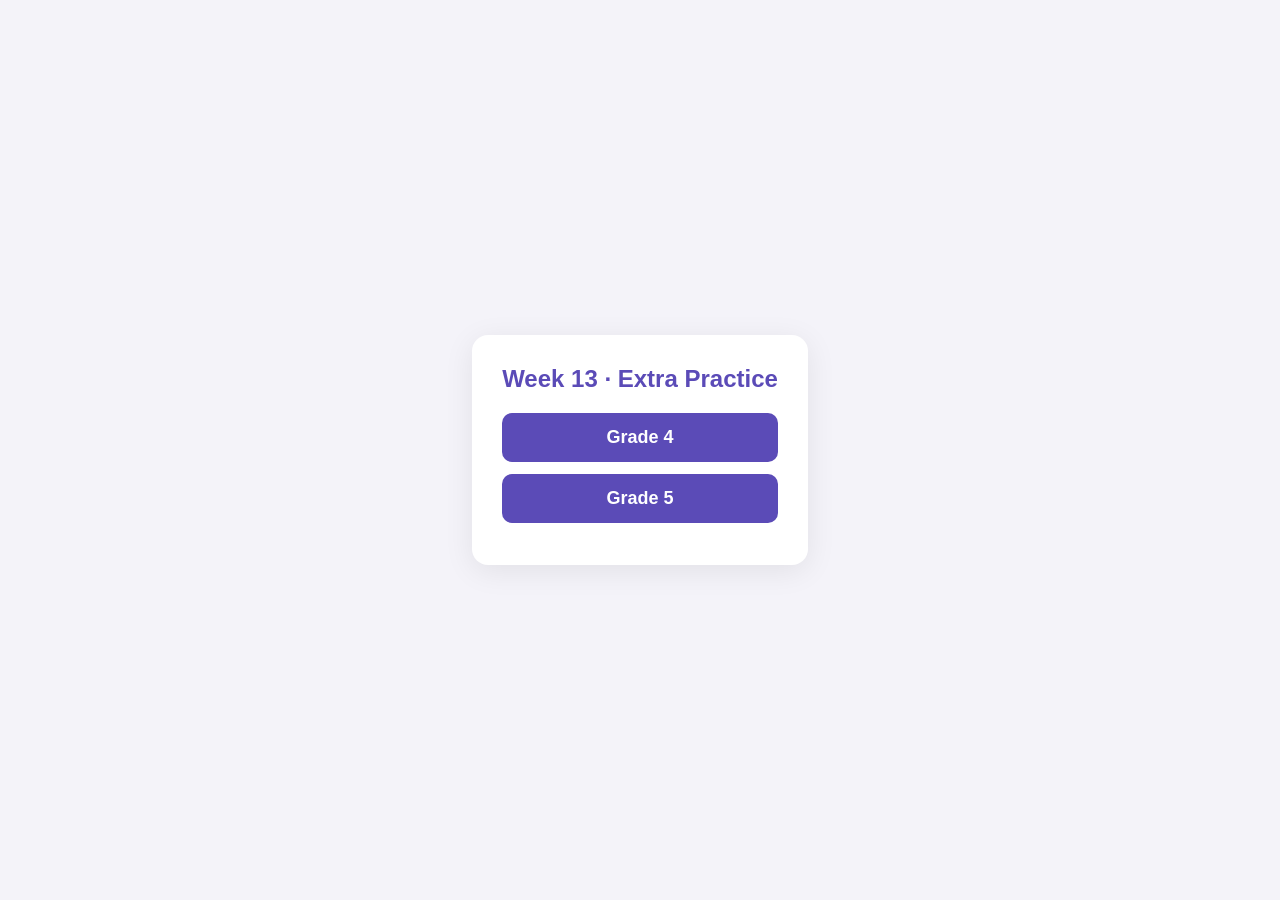
<file: index.html>
<!DOCTYPE html><html lang="en"><head><meta charset="utf-8"><meta name="viewport" content="width=device-width,initial-scale=1"><title>Week 13 Extra Practice</title>
<style>body{font-family:"Segoe UI",Arial,sans-serif;background:#f4f3f9;margin:0;display:flex;min-height:100vh;align-items:center;justify-content:center}.c{background:#fff;border-radius:16px;padding:30px;text-align:center;box-shadow:0 6px 30px rgba(0,0,0,.08)}a{display:block;margin:12px 0;padding:14px 24px;background:#5b4bb7;color:#fff;border-radius:10px;text-decoration:none;font-weight:700;font-size:18px}</style></head>
<body><div class="c"><h2 style="color:#5b4bb7;margin-top:0">Week 13 · Extra Practice</h2><a href="grade4.html">Grade 4</a><a href="grade5.html">Grade 5</a></div></body></html>
</file>
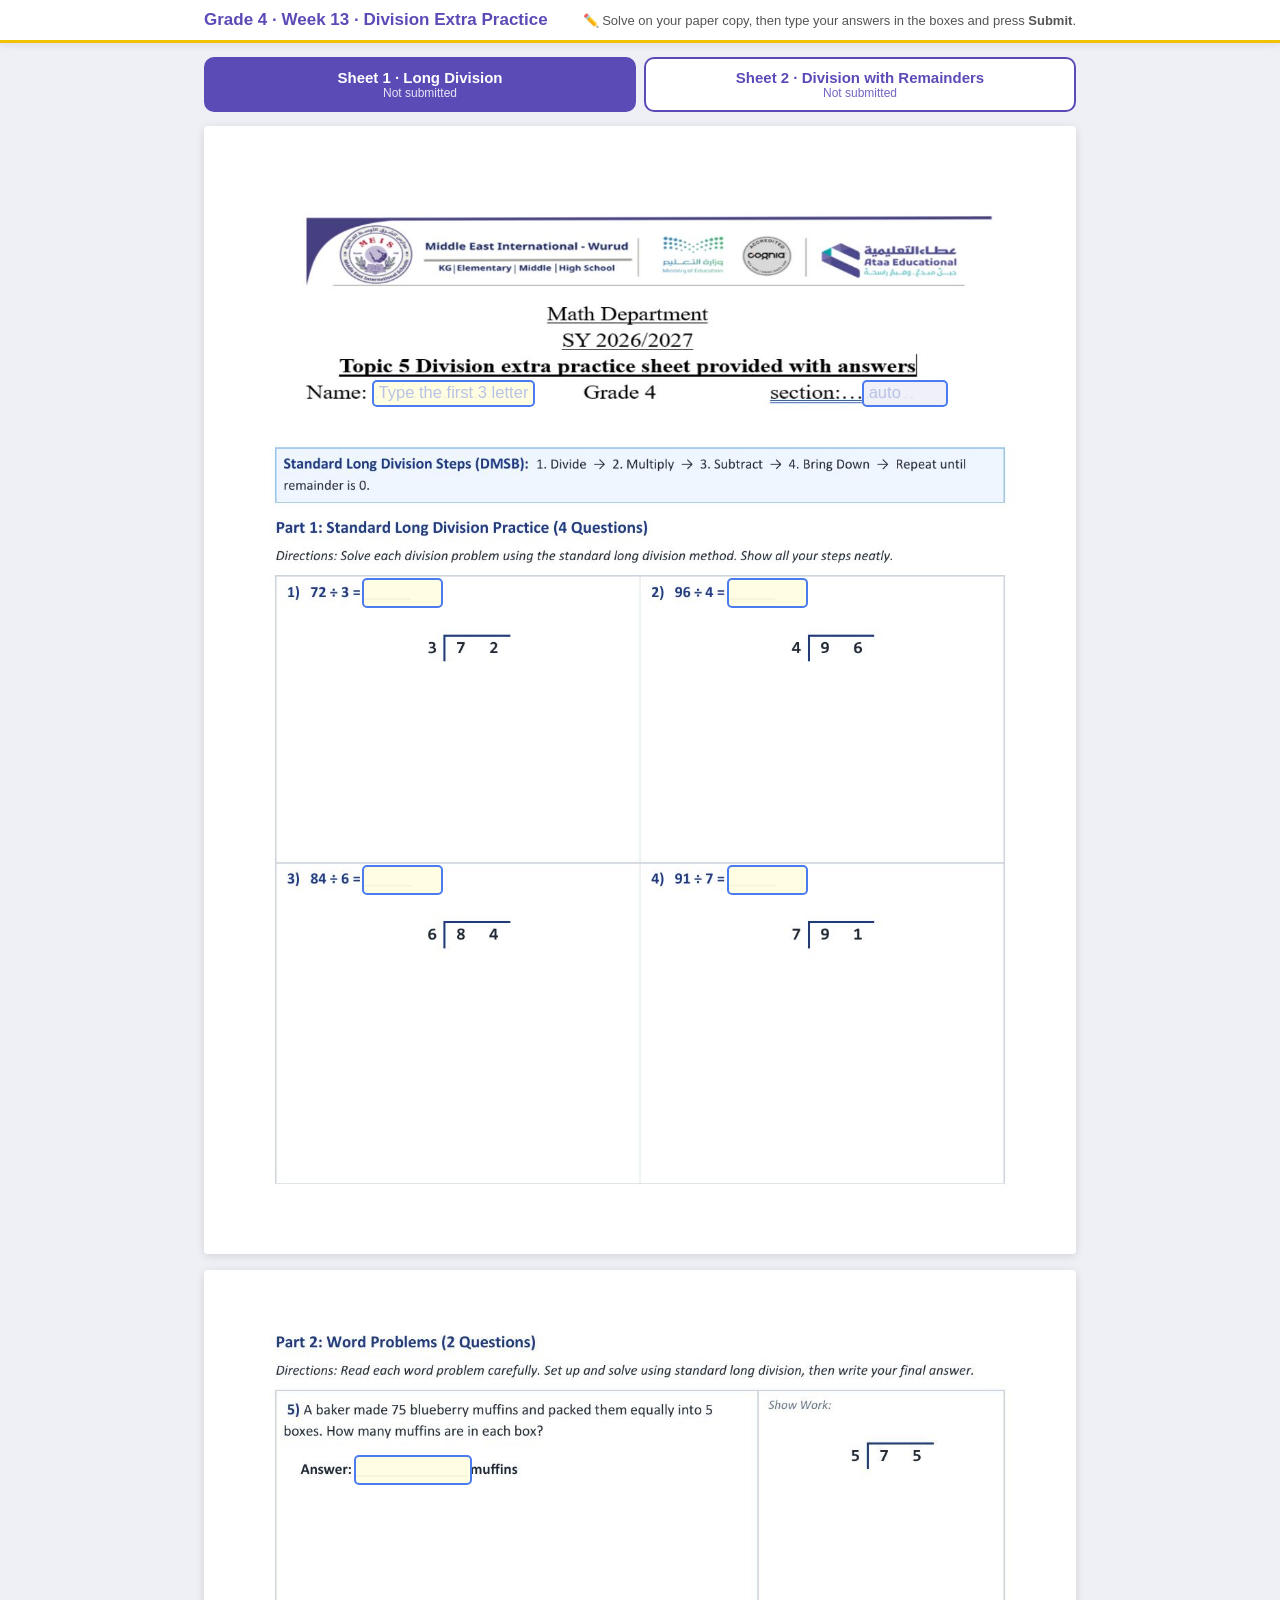
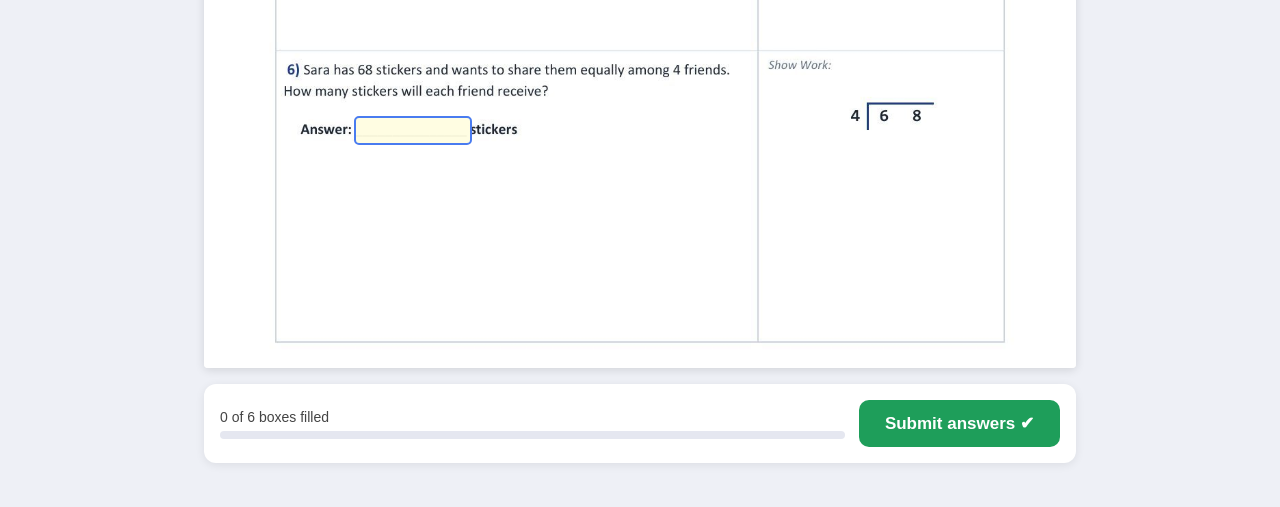
<file: grade4.html>
<!DOCTYPE html><html lang="en"><head><meta charset="utf-8"><meta name="viewport" content="width=device-width,initial-scale=1">
<title>Grade 4 · Week 13 Extra Practice</title><link rel="stylesheet" href="worksheet.css?v=2"><script src="config.js?v=1"></script><script src="roster.js?v=2"></script><script src="namepicker.js?v=2"></script><script src="worksheet.js?v=2"></script></head><body>
<div class="topbar"><div class="in"><h1>Grade 4 · Week 13 · Division Extra Practice</h1><span class="hint">✏️ Solve on your paper copy, then type your answers in the boxes and press <b>Submit</b>.</span></div></div>
<div class="tabs"><button class="tab on" data-s="s_ld">Sheet 1 · Long Division<span class="st" id="st_ld">Not submitted</span></button>
<button class="tab" data-s="s_rm">Sheet 2 · Division with Remainders<span class="st" id="st_rm">Not submitted</span></button></div>
<div class="wrap"><div class="sheet on" id="s_ld"></div><div class="sheet" id="s_rm"></div></div><div class="modal" id="modal"><div class="card"><h2></h2><div class="body"></div><button type="button">OK</button></div></div>
<script>
var A={"id": "g4_longdiv", "title": "Topic 5 Division · Long Division", "pages": [{"img": "ld1.jpg", "w": 612, "h": 792, "fields": [{"id": "name", "text": 1, "label": "Name", "r": [118, 178, 232, 197], "fs": 1.9}, {"id": "section", "text": 1, "label": "Section", "r": [462, 178, 522, 197], "fs": 1.9}, {"id": "q1", "label": "1) 72 ÷ 3", "r": [111, 317, 168, 338]}, {"id": "q2", "label": "2) 96 ÷ 4", "r": [367, 317, 424, 338]}, {"id": "q3", "label": "3) 84 ÷ 6", "r": [111, 519, 168, 540]}, {"id": "q4", "label": "4) 91 ÷ 7", "r": [367, 519, 424, 540]}]}, {"img": "ld2.jpg", "w": 612, "h": 490, "fields": [{"id": "q5", "label": "5) muffins", "r": [105, 130, 188, 151]}, {"id": "q6", "label": "6) stickers", "r": [105, 313, 188, 334]}]}]},B={"id": "g4_remainders", "title": "Topic 5.4 · Division with Remainders", "pages": [{"img": "rm1.jpg", "w": 827, "h": 1170, "fields": [{"id": "name", "text": 1, "label": "Name", "r": [180, 206, 310, 230], "fs": 1.9}, {"id": "section", "text": 1, "label": "Section", "r": [643, 206, 716, 230], "fs": 1.9}, {"id": "q1", "label": "1) 58 ÷ 4 = (quotient R remainder)", "r": [47, 489, 150, 514], "inputmode": "text", "ph": "__ R __"}, {"id": "q2", "label": "2) 74 ÷ 6 = (quotient R remainder)", "r": [399, 489, 502, 514], "inputmode": "text", "ph": "__ R __"}, {"id": "q3", "label": "3) 89 ÷ 7 = (quotient R remainder)", "r": [47, 735, 150, 760], "inputmode": "text", "ph": "__ R __"}, {"id": "q4", "label": "4) 95 ÷ 8 = (quotient R remainder)", "r": [399, 735, 502, 760], "inputmode": "text", "ph": "__ R __"}]}, {"img": "rm2.jpg", "w": 827, "h": 400, "fields": [{"id": "q5full", "label": "5) Full boxes", "r": [565, 100, 628, 121]}, {"id": "q5left", "label": "5) Leftover cupcakes", "r": [618, 119, 679, 140]}, {"id": "q6per", "label": "6) Pencils per table", "r": [604, 281, 668, 302]}, {"id": "q6extra", "label": "6) Extra pencils", "r": [585, 300, 641, 321]}]}]},built={};
function onPick(p,from){var o=from==='g4_longdiv'?built.rm:built.ld;if(o&&o.picker()&&o.inputs.name.dataset.picked!==p.name)o.picker().pick(p.name,p.sec);}
built.ld=buildSheet(document.getElementById('s_ld'),A,{grade:4,onPick:onPick});
built.rm=buildSheet(document.getElementById('s_rm'),B,{grade:4,onPick:onPick});
document.querySelectorAll('.tab').forEach(function(t){t.onclick=function(){document.querySelectorAll('.tab').forEach(function(x){x.classList.toggle('on',x===t)});document.querySelectorAll('.sheet').forEach(function(s){s.classList.toggle('on',s.id===t.dataset.s)});window.scrollTo(0,0);}});
new MutationObserver(function(){['ld','rm'].forEach(function(k){if(document.getElementById('s_'+k).classList.contains('submitted'))document.getElementById('st_'+k).textContent='Submitted ✔'})}).observe(document.querySelector('.wrap'),{subtree:true,attributes:true,attributeFilter:['class']});
</script></body></html>
</file>
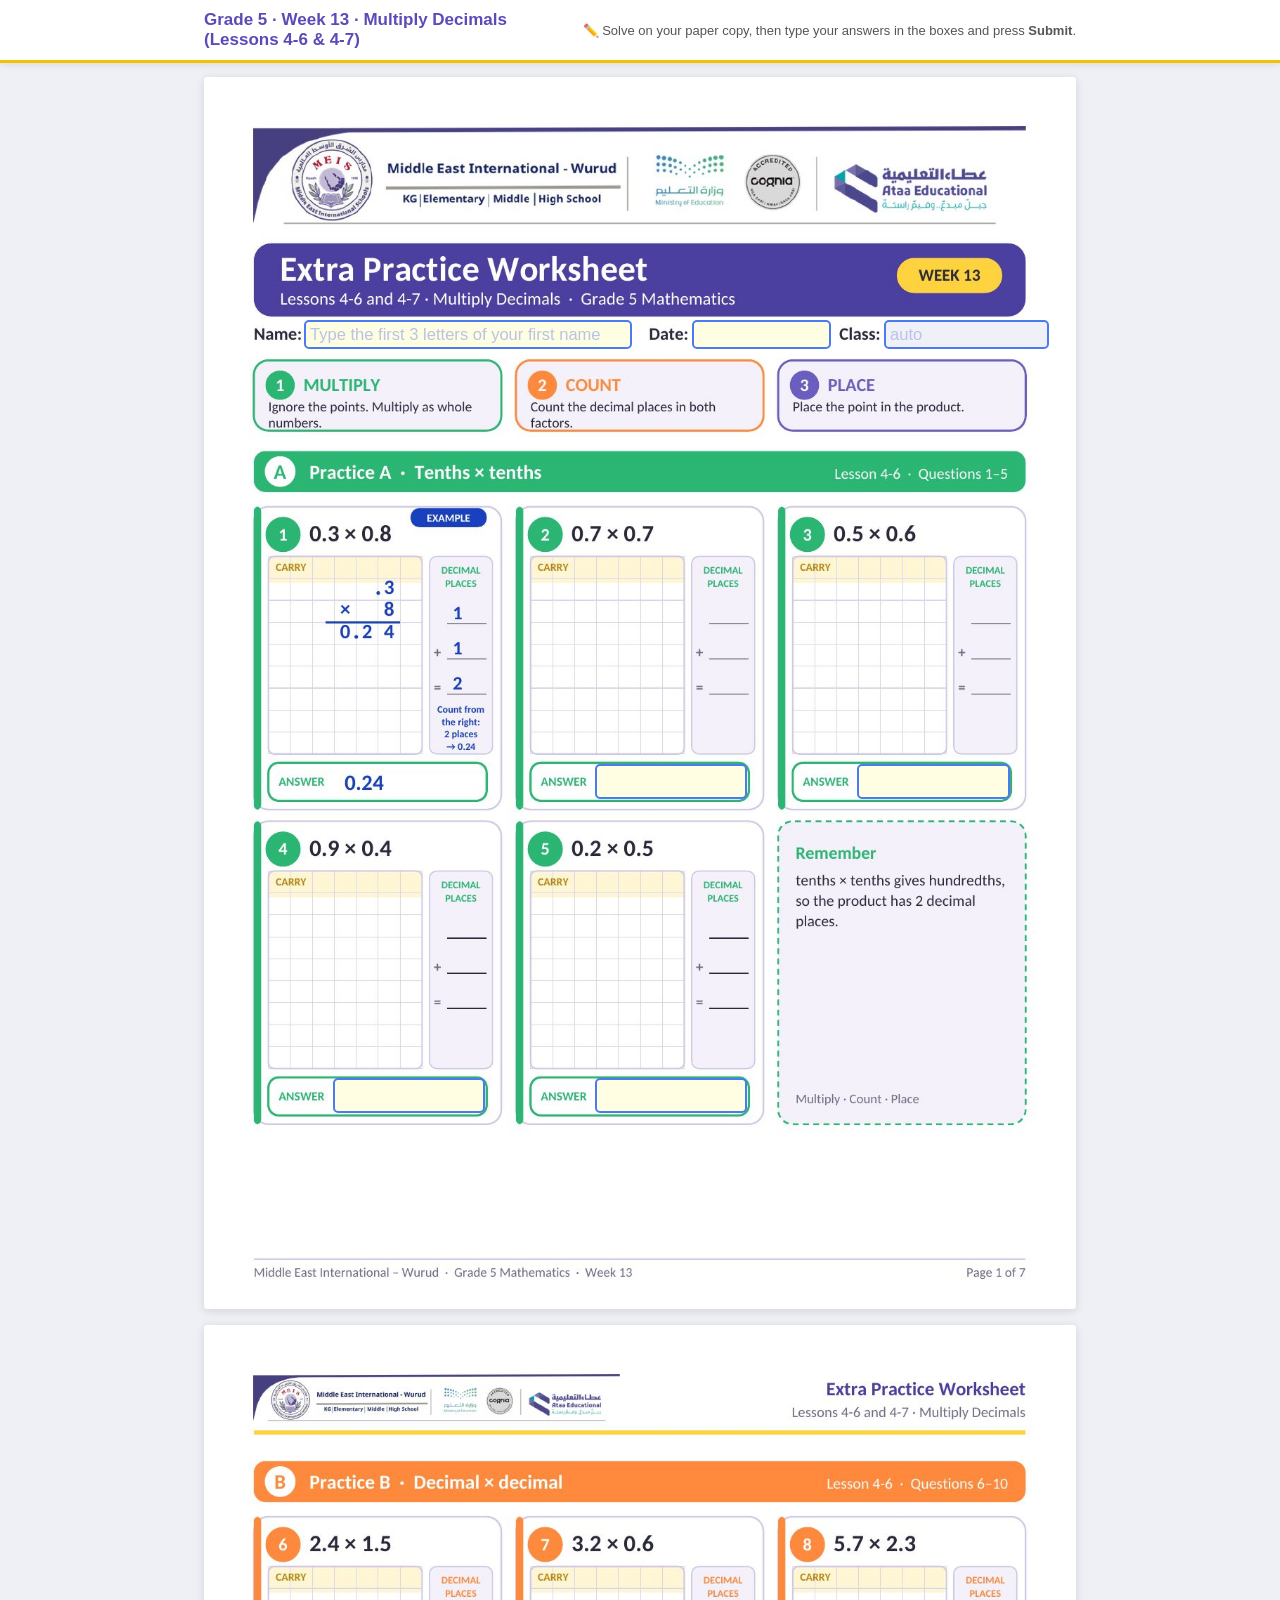
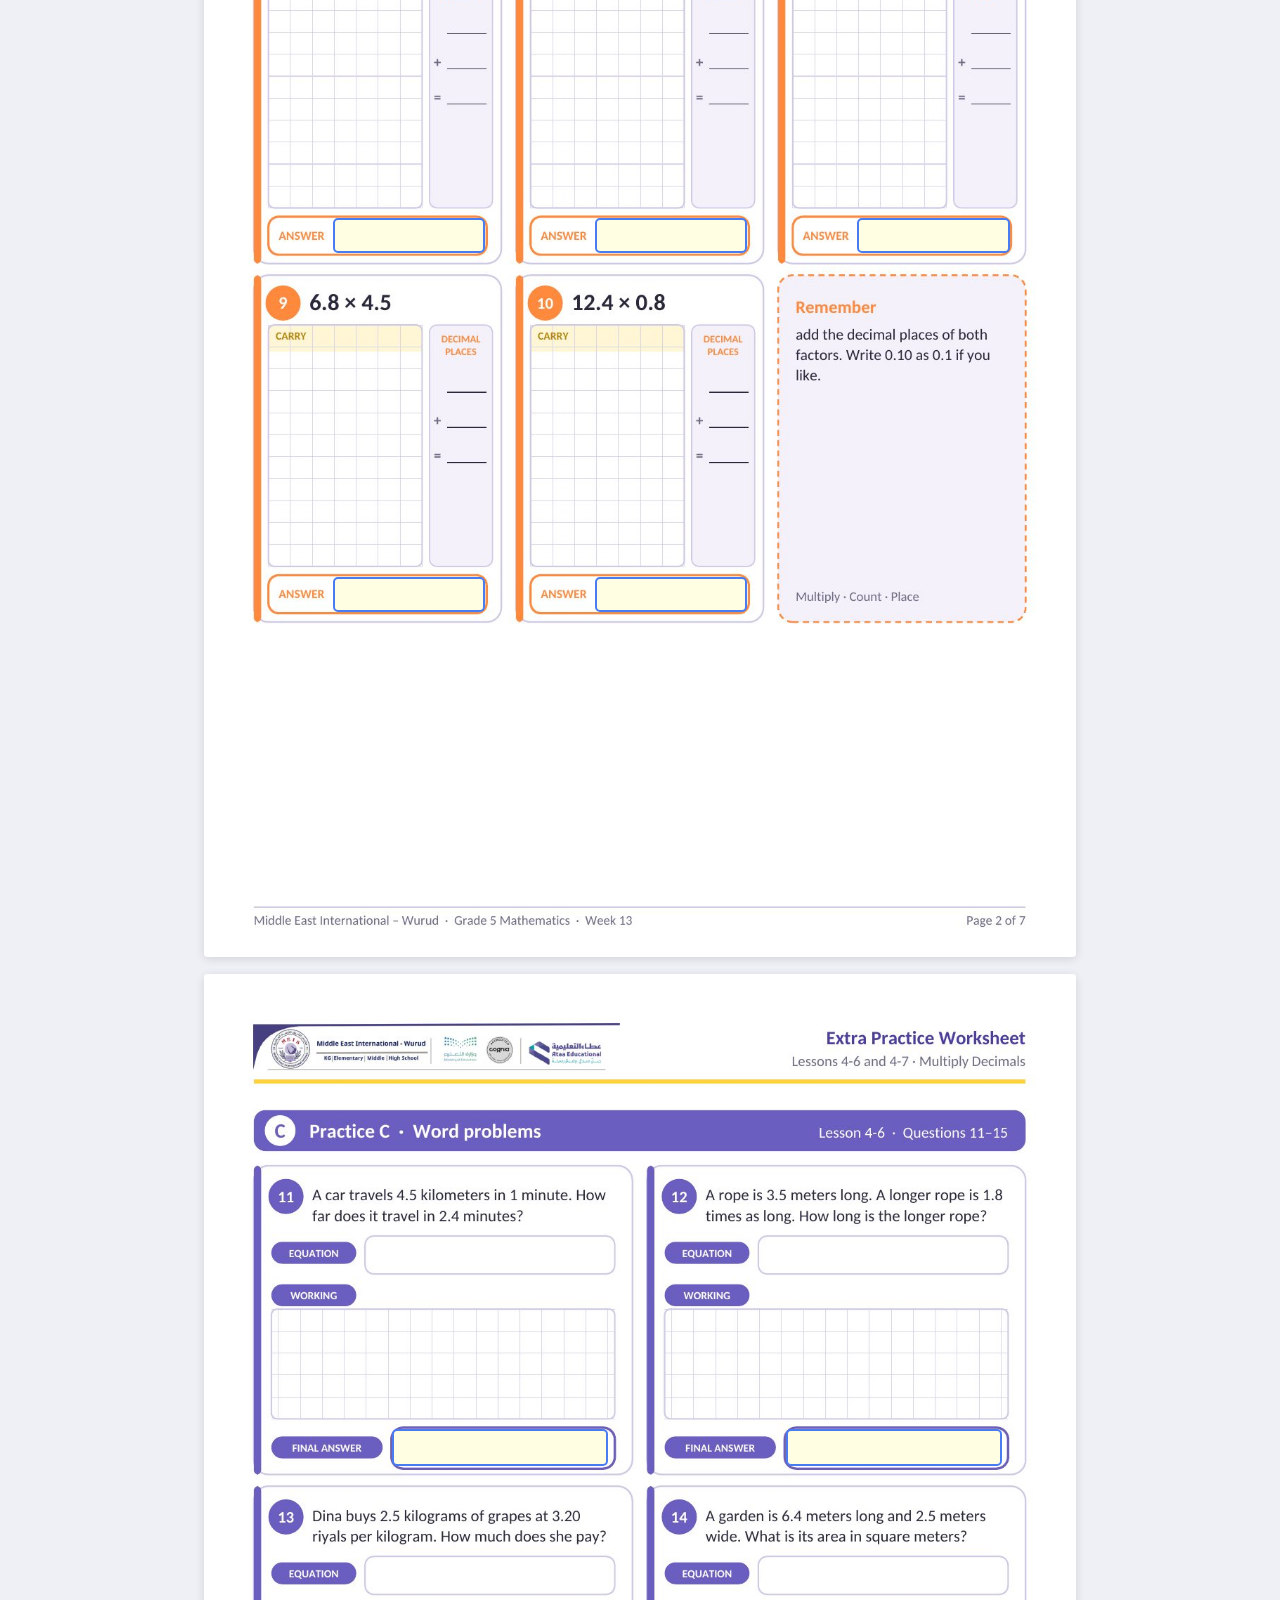
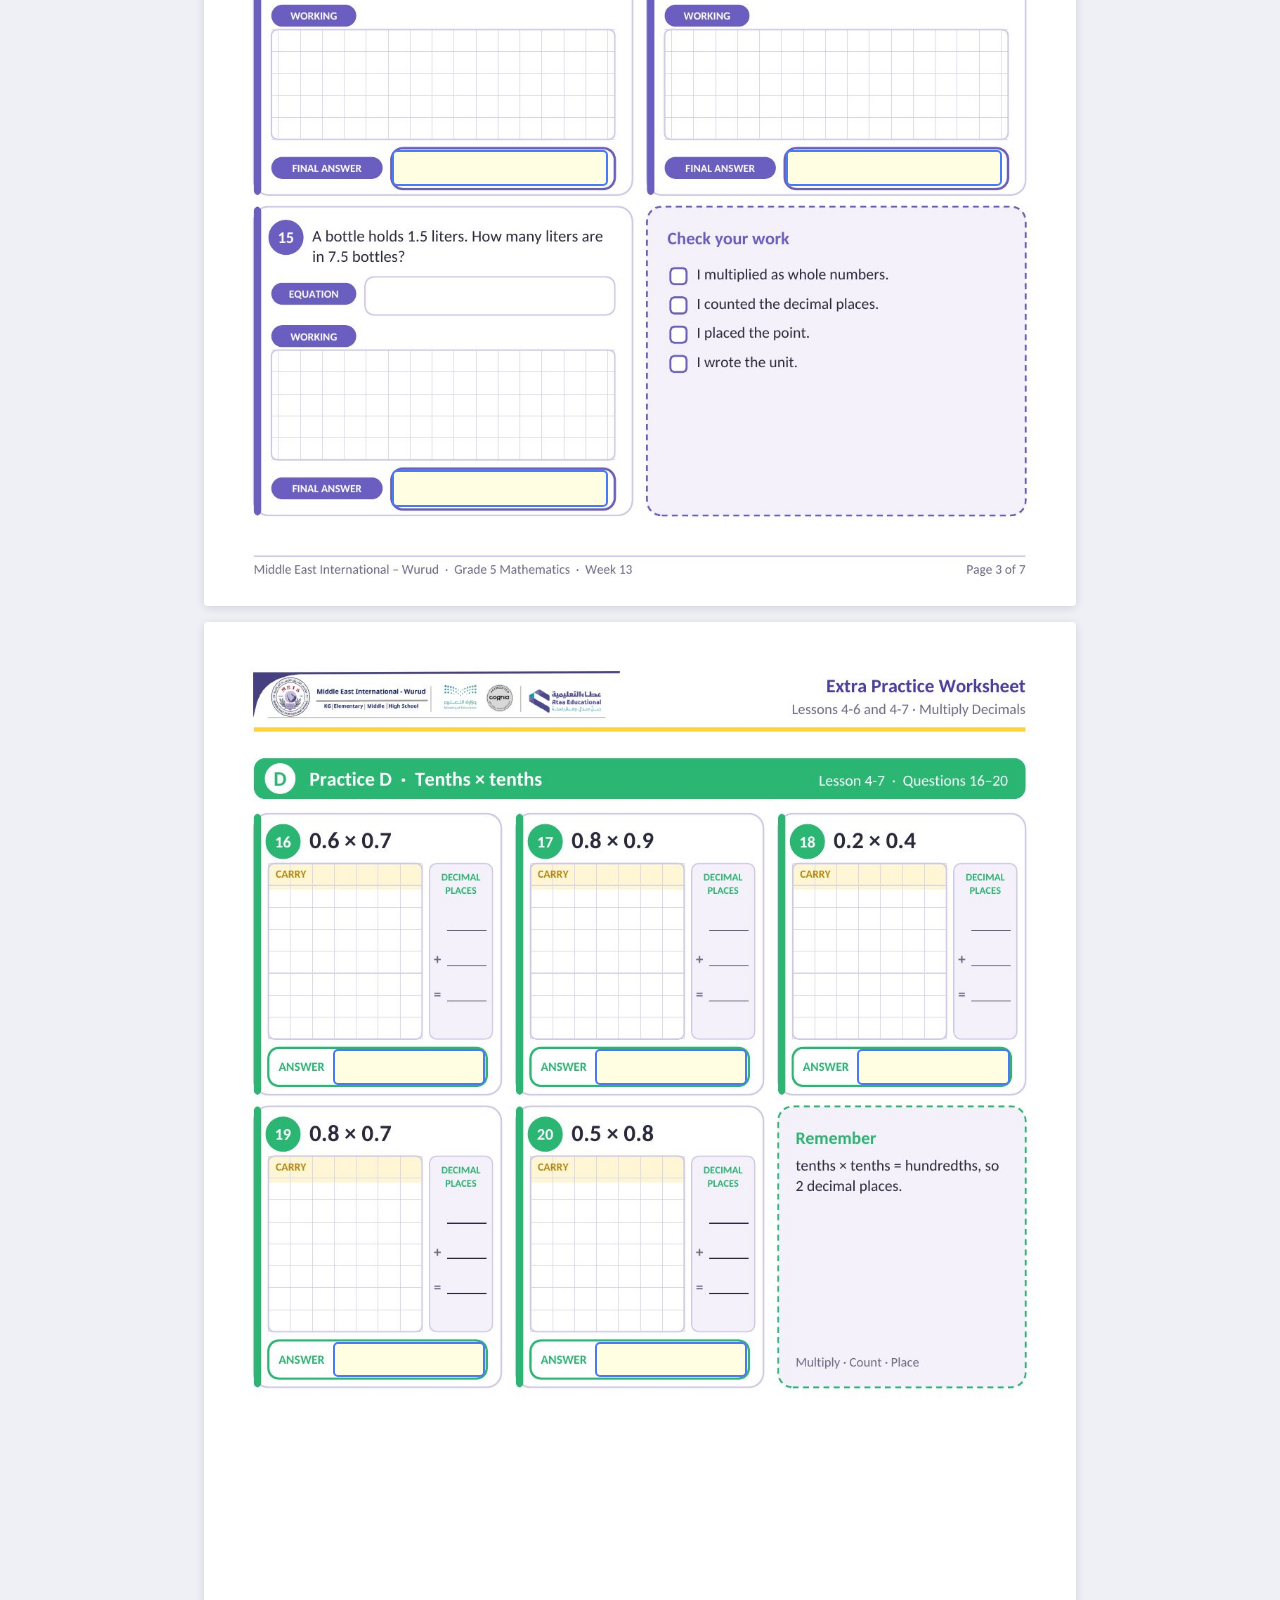
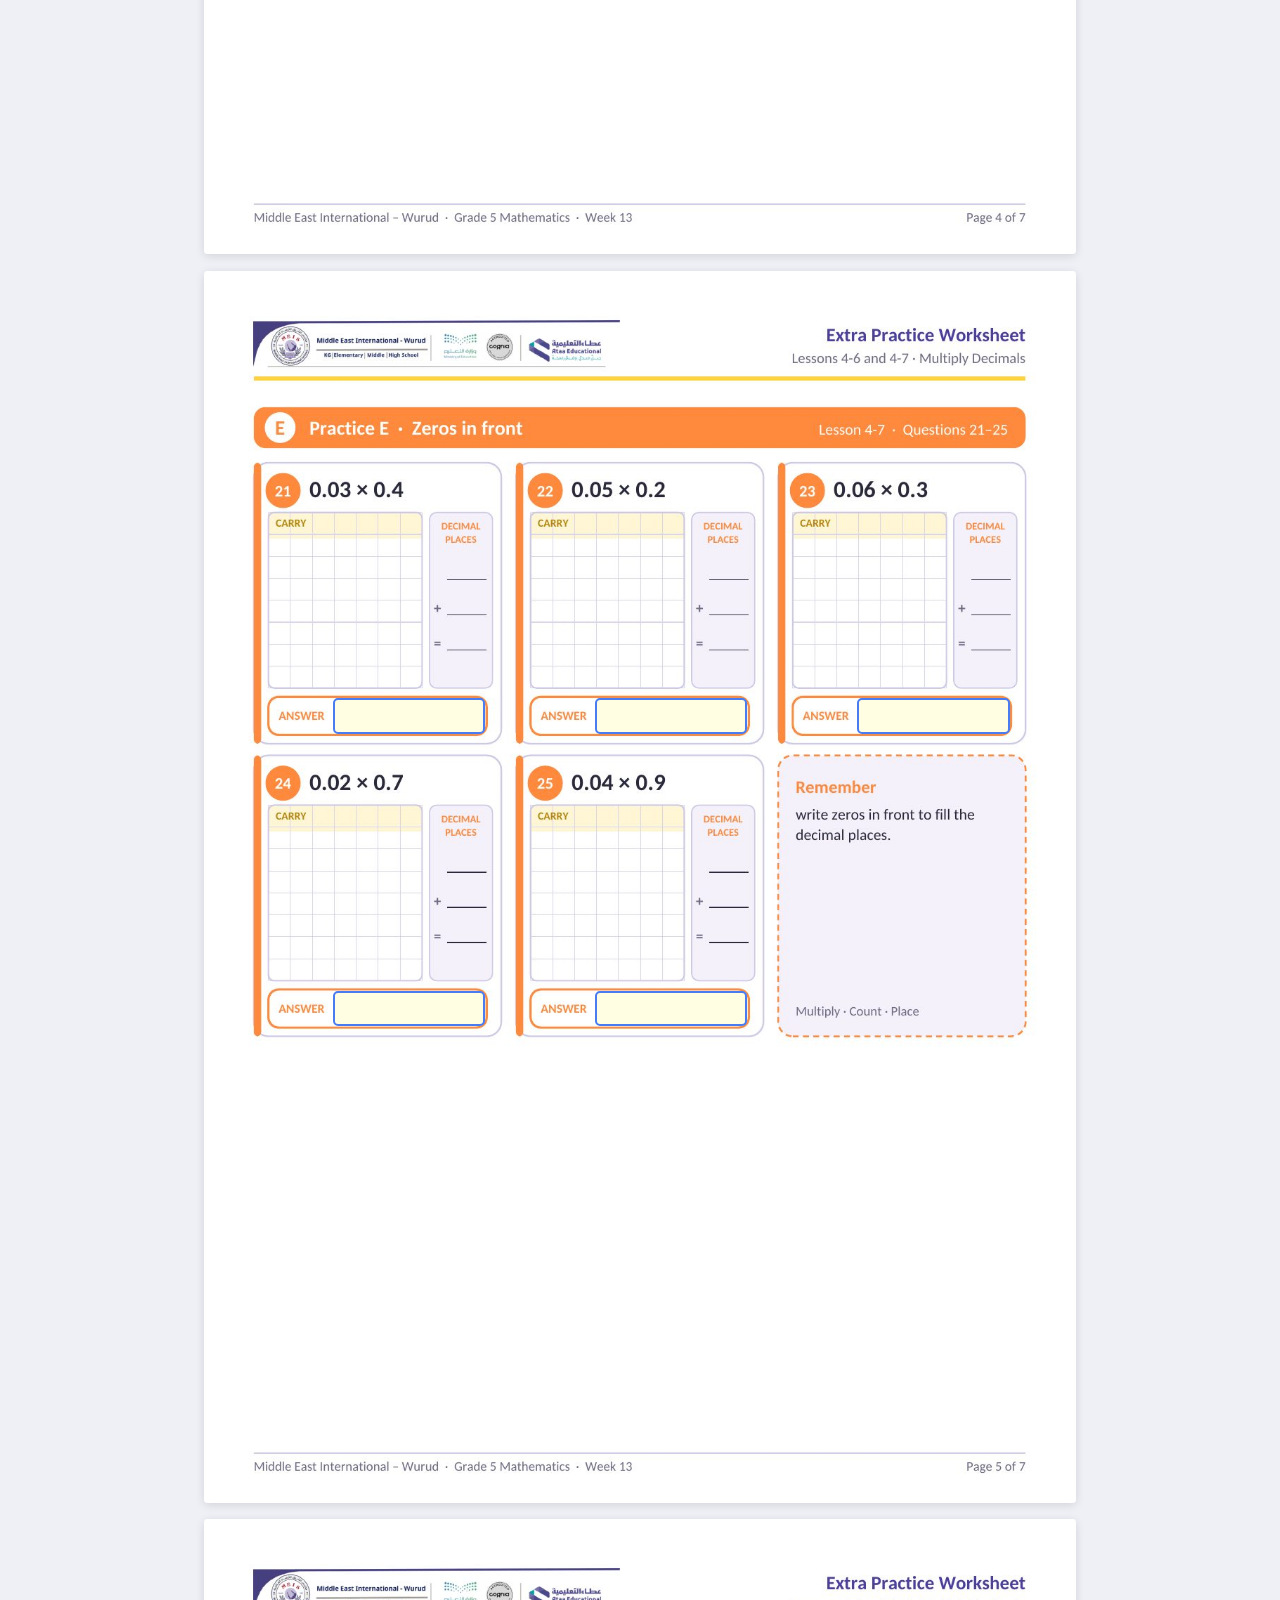
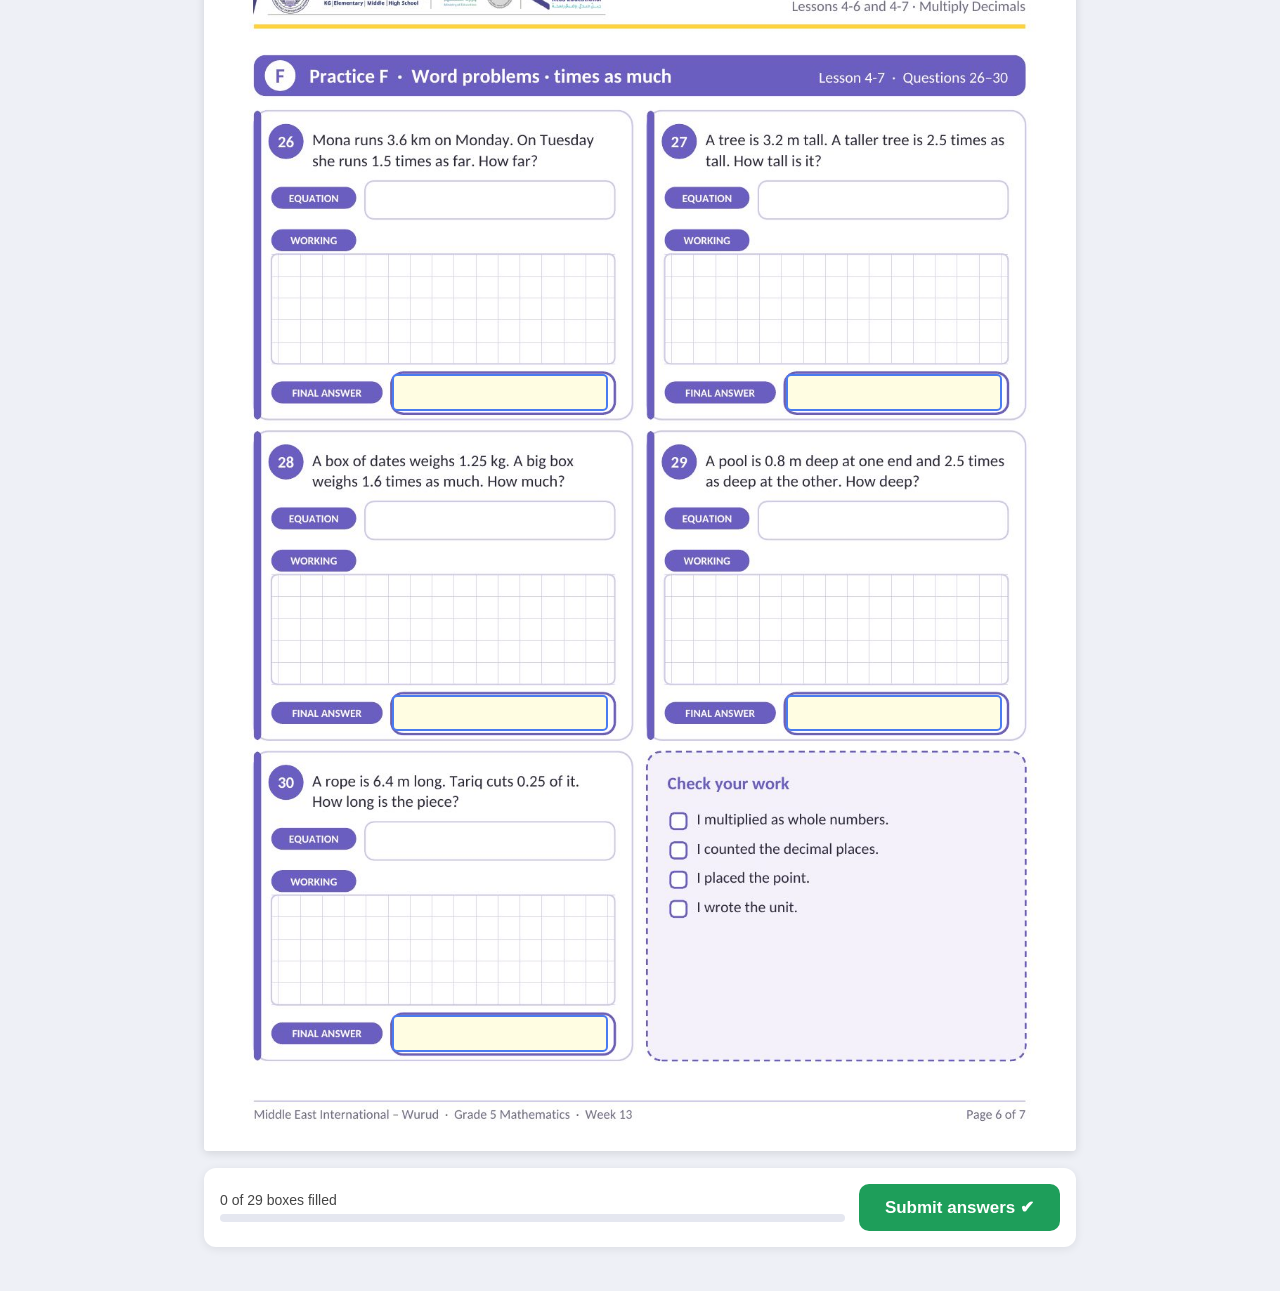
<file: grade5.html>
<!DOCTYPE html><html lang="en"><head><meta charset="utf-8"><meta name="viewport" content="width=device-width,initial-scale=1">
<title>Grade 5 · Week 13 Extra Practice</title><link rel="stylesheet" href="worksheet.css?v=2"><script src="config.js?v=1"></script><script src="roster.js?v=2"></script><script src="namepicker.js?v=2"></script><script src="worksheet.js?v=2"></script></head><body>
<div class="topbar"><div class="in"><h1>Grade 5 · Week 13 · Multiply Decimals (Lessons 4-6 & 4-7)</h1><span class="hint">✏️ Solve on your paper copy, then type your answers in the boxes and press <b>Submit</b>.</span></div></div>
<div class="wrap"><div class="sheet on" id="s_g5"><span class="done-badge">Submitted ✔</span></div></div><div class="modal" id="modal"><div class="card"><h2></h2><div class="body"></div><button type="button">OK</button></div></div>
<script>var SPEC={"id": "g5_decimals", "title": "Lessons 4-6 & 4-7 · Multiply Decimals", "pages": [{"img": "g51.jpg", "w": 595.28, "h": 841.89, "fields": [{"id": "name", "text": 1, "label": "Name", "r": [68, 166, 292, 186], "fs": 1.9}, {"id": "date", "text": 1, "label": "Date", "r": [333, 166, 428, 186], "fs": 1.9}, {"id": "section", "text": 1, "label": "Class", "r": [464, 166, 577, 186], "fs": 1.9}, {"id": "q2", "label": "Question 2 answer", "r": [267, 469, 371, 493]}, {"id": "q3", "label": "Question 3 answer", "r": [446, 469, 550, 493]}, {"id": "q4", "label": "Question 4 answer", "r": [88, 684, 192, 708]}, {"id": "q5", "label": "Question 5 answer", "r": [267, 684, 371, 708]}]}, {"img": "g52.jpg", "w": 595.28, "h": 841.89, "fields": [{"id": "q6", "label": "Question 6 answer", "r": [88, 337, 192, 361]}, {"id": "q7", "label": "Question 7 answer", "r": [267, 337, 371, 361]}, {"id": "q8", "label": "Question 8 answer", "r": [446, 337, 550, 361]}, {"id": "q9", "label": "Question 9 answer", "r": [88, 582, 192, 606]}, {"id": "q10", "label": "Question 10 answer", "r": [267, 582, 371, 606]}]}, {"img": "g53.jpg", "w": 595.28, "h": 841.89, "fields": [{"id": "q11", "label": "Question 11 answer", "r": [128, 311, 276, 336]}, {"id": "q12", "label": "Question 12 answer", "r": [397, 311, 545, 336]}, {"id": "q13", "label": "Question 13 answer", "r": [128, 530, 276, 555]}, {"id": "q14", "label": "Question 14 answer", "r": [397, 530, 545, 555]}, {"id": "q15", "label": "Question 15 answer", "r": [128, 749, 276, 774]}]}, {"img": "g54.jpg", "w": 595.28, "h": 841.89, "fields": [{"id": "q16", "label": "Question 16 answer", "r": [88, 292, 192, 316]}, {"id": "q17", "label": "Question 17 answer", "r": [267, 292, 371, 316]}, {"id": "q18", "label": "Question 18 answer", "r": [446, 292, 550, 316]}, {"id": "q19", "label": "Question 19 answer", "r": [88, 492, 192, 516]}, {"id": "q20", "label": "Question 20 answer", "r": [267, 492, 371, 516]}]}, {"img": "g55.jpg", "w": 595.28, "h": 841.89, "fields": [{"id": "q21", "label": "Question 21 answer", "r": [88, 292, 192, 316]}, {"id": "q22", "label": "Question 22 answer", "r": [267, 292, 371, 316]}, {"id": "q23", "label": "Question 23 answer", "r": [446, 292, 550, 316]}, {"id": "q24", "label": "Question 24 answer", "r": [88, 492, 192, 516]}, {"id": "q25", "label": "Question 25 answer", "r": [267, 492, 371, 516]}]}, {"img": "g56.jpg", "w": 595.28, "h": 841.89, "fields": [{"id": "q26", "label": "Question 26 answer", "r": [128, 311, 276, 336]}, {"id": "q27", "label": "Question 27 answer", "r": [397, 311, 545, 336]}, {"id": "q28", "label": "Question 28 answer", "r": [128, 530, 276, 555]}, {"id": "q29", "label": "Question 29 answer", "r": [397, 530, 545, 555]}, {"id": "q30", "label": "Question 30 answer", "r": [128, 749, 276, 774]}]}]};buildSheet(document.getElementById('s_g5'),SPEC,{grade:5});</script></body></html>
</file>
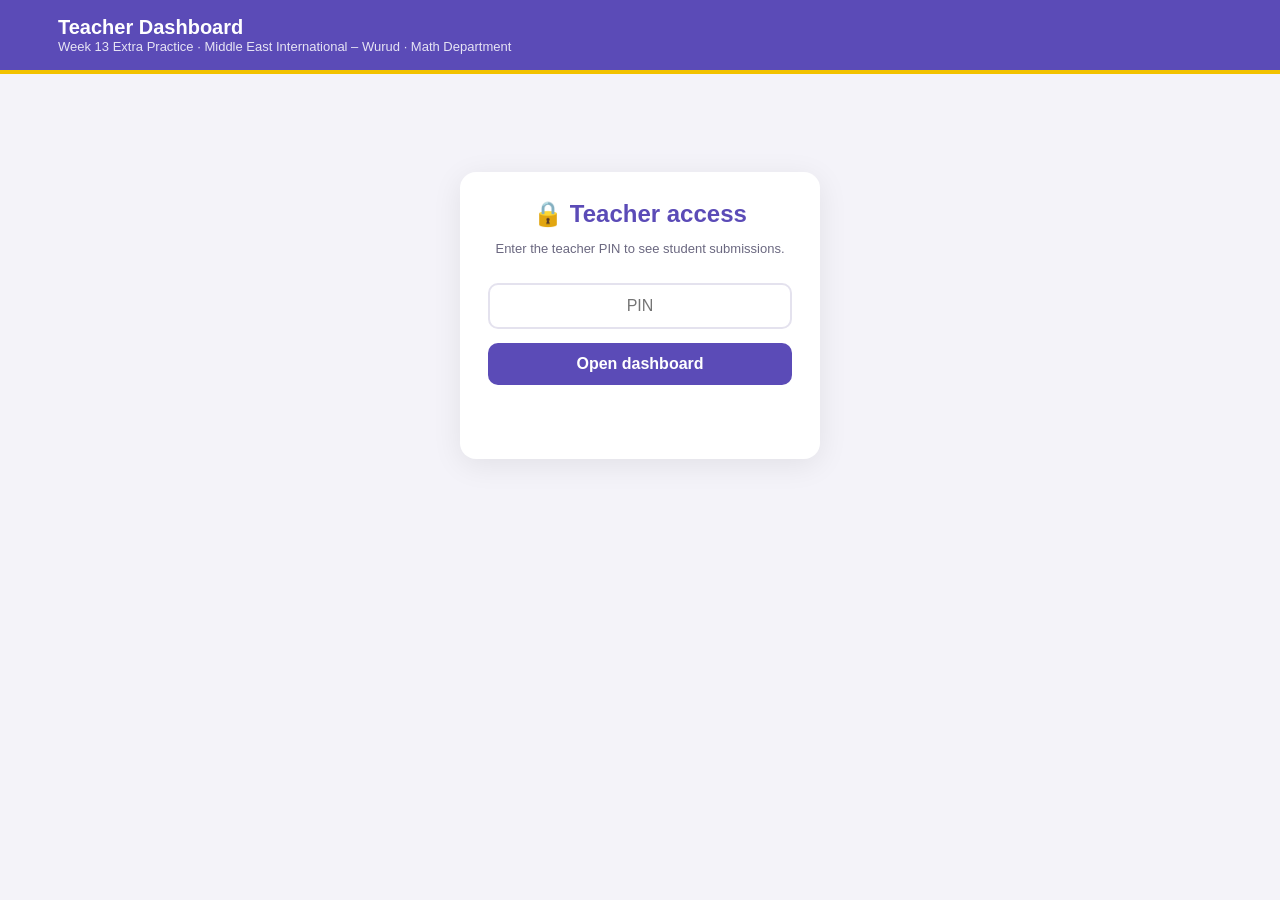
<file: teacher.html>
<!DOCTYPE html>
<html lang="en"><head><meta charset="utf-8"><meta name="viewport" content="width=device-width,initial-scale=1">
<title>Teacher Dashboard · Week 13 Extra Practice</title>
<script src="config.js?v=1"></script>
<style>
:root{--brand:#5b4bb7;--brand2:#3f3291;--ink:#1d1b2e;--mute:#6b6880;--line:#e4e2ee;--bg:#f4f3f9;--ok:#1e8a50;--bad:#c63a32;--gold:#f2c200}
*{box-sizing:border-box}body{margin:0;font-family:"Segoe UI",Calibri,Arial,sans-serif;background:var(--bg);color:var(--ink)}
header{background:var(--brand);color:#fff;border-bottom:4px solid var(--gold)}
header .in{max-width:1200px;margin:0 auto;padding:16px 18px;display:flex;align-items:center;gap:14px;flex-wrap:wrap}
header h1{margin:0;font-size:20px;flex:1}header small{opacity:.85;display:block;font-weight:400;font-size:13px}
header button,header a{background:rgba(255,255,255,.15);color:#fff;border:1px solid rgba(255,255,255,.35);border-radius:8px;padding:8px 14px;font-size:14px;cursor:pointer;text-decoration:none}
main{max-width:1200px;margin:0 auto;padding:18px}
.login{max-width:360px;margin:80px auto;background:#fff;border-radius:16px;padding:28px;box-shadow:0 6px 30px rgba(0,0,0,.08);text-align:center}
.login input{width:100%;padding:12px;font-size:16px;border:2px solid var(--line);border-radius:10px;margin:14px 0;text-align:center}
.login button{width:100%;padding:12px;background:var(--brand);color:#fff;border:0;border-radius:10px;font-size:16px;font-weight:700;cursor:pointer}
.err{color:var(--bad);font-size:14px;min-height:18px}
.filters{display:flex;gap:10px;flex-wrap:wrap;align-items:center;margin-bottom:16px}
.filters select,.filters input{padding:9px 12px;border:1px solid var(--line);border-radius:8px;font-size:14px;background:#fff}
.filters label{font-size:14px;color:var(--mute);display:flex;align-items:center;gap:6px}
.seg{display:flex;background:#fff;border:1px solid var(--line);border-radius:10px;overflow:hidden}
.seg button{border:0;background:none;padding:9px 14px;font-size:14px;cursor:pointer;color:var(--ink)}
.seg button.on{background:var(--brand);color:#fff}
.tiles{display:grid;grid-template-columns:repeat(auto-fit,minmax(170px,1fr));gap:12px;margin-bottom:16px}
.tile{background:#fff;border-radius:12px;padding:14px 16px;border:1px solid var(--line)}
.tile .k{font-size:13px;color:var(--mute)}.tile .v{font-size:28px;font-weight:800;margin-top:4px}.tile .s{font-size:12px;color:var(--mute)}
.grid2{display:grid;grid-template-columns:1.35fr 1fr;gap:16px}@media(max-width:900px){.grid2{grid-template-columns:1fr}}
.card{background:#fff;border-radius:12px;border:1px solid var(--line);padding:14px 16px;overflow:auto}
.card h2{font-size:16px;margin:0 0 10px;color:var(--brand2)}
table{border-collapse:collapse;width:100%;font-size:14px}
th{text-align:left;color:var(--mute);font-weight:600;border-bottom:2px solid var(--line);padding:8px 6px;cursor:pointer;white-space:nowrap;position:sticky;top:0;background:#fff}
td{border-bottom:1px solid var(--line);padding:8px 6px}
tr.row{cursor:pointer}tr.row:hover td{background:#f7f5ff}
.pct{display:inline-block;min-width:48px;font-weight:700}
.pill{display:inline-block;padding:2px 8px;border-radius:12px;font-size:12px;font-weight:700}
.p-hi{background:#e3f5ea;color:var(--ok)}.p-mid{background:#fff4d6;color:#8a6300}.p-lo{background:#fde6e4;color:var(--bad)}
.qa{display:grid;grid-template-columns:minmax(120px,1.1fr) 2fr 44px;gap:6px 10px;align-items:center;font-size:13px}
.qa .bar{height:14px;background:#eeedf5;border-radius:4px;position:relative}
.qa .bar i{position:absolute;left:0;top:0;bottom:0;background:var(--brand);border-radius:0 4px 4px 0}
.qa .lab{white-space:nowrap;overflow:hidden;text-overflow:ellipsis}
.qa .val{text-align:right;font-weight:700}
.muted{color:var(--mute);font-size:13px}
.drawer{position:fixed;inset:0;background:rgba(20,18,40,.45);display:none;justify-content:flex-end;z-index:30}
.drawer.show{display:flex}
.drawer .panel{width:min(560px,100%);background:#fff;height:100%;overflow:auto;padding:20px}
.drawer h3{margin:0;color:var(--brand2)}
.ans td{padding:6px}.ok{color:var(--ok);font-weight:700}.no{color:var(--bad);font-weight:700}
.btn2{background:var(--brand);color:#fff;border:0;border-radius:8px;padding:9px 14px;font-size:14px;cursor:pointer}
.empty{padding:30px;text-align:center;color:var(--mute)}
</style></head><body>
<header><div class="in"><h1>Teacher Dashboard <small>Week 13 Extra Practice · Middle East International – Wurud · Math Department</small></h1>
<span id="hdrBtns" style="display:none;gap:8px;display:none"><button id="refresh">⟳ Refresh</button> <a id="sheetLink" target="_blank" rel="noopener">Open Google Sheet</a> <button id="logout">Log out</button></span></div></header>
<main>
<div class="login" id="login"><h2 style="margin:0;color:var(--brand)">🔒 Teacher access</h2><p class="muted">Enter the teacher PIN to see student submissions.</p>
<input id="pin" type="password" placeholder="PIN" autocomplete="current-password"><button id="go">Open dashboard</button><p class="err" id="err"></p></div>
<div id="app" style="display:none">
<div class="filters">
  <div class="seg" id="sheetSeg"></div>
  <select id="section"><option value="">All sections</option></select>
  <input id="search" placeholder="Search student…">
  <label><input type="checkbox" id="latest" checked> Latest attempt per student</label>
  <button class="btn2" id="csv">⬇ Export CSV</button>
</div>
<div class="tiles" id="tiles"></div>
<div class="grid2">
  <div class="card"><h2>Students</h2><div id="tableWrap"></div></div>
  <div class="card"><h2>Question analysis <span class="muted">— % of students correct</span></h2><div id="qa"></div></div>
</div>
<p class="muted" style="margin-top:14px" id="updated"></p>
</div>
</main>
<div class="drawer" id="drawer"><div class="panel" id="panel"></div></div>
<script>
var DATA=null,cur='g4_longdiv',sortKey='time',sortDir=-1;
var ORDER=[['g4_longdiv','G4 · Long Division'],['g4_remainders','G4 · 5.4 Remainders'],['g5_decimals','G5 · Multiply Decimals']];
function ss(k,v){try{if(v===undefined)return sessionStorage.getItem(k);if(v===null)sessionStorage.removeItem(k);else sessionStorage.setItem(k,v)}catch(e){return null}}
function esc(s){return String(s==null?'':s).replace(/[&<>"]/g,function(c){return{'&':'&amp;','<':'&lt;','>':'&gt;','"':'&quot;'}[c]})}
function load(pin){
  document.getElementById('err').textContent='Loading…';
  return fetch(window.API_URL+'?pin='+encodeURIComponent(pin)).then(function(r){return r.json()}).then(function(d){
    if(!d.ok)throw new Error(d.error||'Error');
    DATA=d;ss('tpin',pin);
    document.getElementById('login').style.display='none';document.getElementById('app').style.display='block';
    document.getElementById('hdrBtns').style.display='flex';
    document.getElementById('updated').textContent='Last updated: '+new Date().toLocaleString();
    render();
  }).catch(function(e){ss('tpin',null);document.getElementById('login').style.display='block';document.getElementById('app').style.display='none';document.getElementById('err').textContent=e.message==='Wrong PIN'?'Wrong PIN — try again.':'Could not load data: '+e.message;});
}
document.getElementById('go').onclick=function(){load(document.getElementById('pin').value.trim())};
document.getElementById('pin').onkeydown=function(e){if(e.key==='Enter')document.getElementById('go').click()};
document.getElementById('refresh').onclick=function(){load(ss('tpin'))};
document.getElementById('logout').onclick=function(){ss('tpin',null);location.reload()};
document.getElementById('sheetLink').href=window.SHEET_URL||'#';
['section','search','latest'].forEach(function(id){document.getElementById(id).addEventListener('input',render)});
var seg=document.getElementById('sheetSeg');
ORDER.forEach(function(o){var b=document.createElement('button');b.textContent=o[1];b.dataset.k=o[0];b.onclick=function(){cur=o[0];document.getElementById('section').value='';render()};seg.appendChild(b)});

function rowsFor(){
  var s=DATA.sheets[cur],rows=s.rows.slice();
  var sec=document.getElementById('section').value,q=document.getElementById('search').value.trim().toLowerCase();
  if(document.getElementById('latest').checked){
    var m={};rows.forEach(function(r){var k=String(r.name).trim().toLowerCase()+'|'+String(r.section).trim().toLowerCase();if(!m[k]||r.time>m[k].time)m[k]=r;});
    var cnt={};rows.forEach(function(r){var k=String(r.name).trim().toLowerCase()+'|'+String(r.section).trim().toLowerCase();cnt[k]=(cnt[k]||0)+1});
    rows=Object.keys(m).map(function(k){var r=Object.assign({},m[k]);r.attempts=cnt[k];return r});
  }
  if(sec)rows=rows.filter(function(r){return String(r.section).trim().toLowerCase()===sec});
  if(q)rows=rows.filter(function(r){return String(r.name).toLowerCase().indexOf(q)>=0});
  return rows;
}
function pctOf(r){return r.total?r.score/r.total:0}
function pill(p){var c=p>=.8?'p-hi':p>=.5?'p-mid':'p-lo';return '<span class="pill '+c+'">'+Math.round(p*100)+'%</span>'}
function render(){
  if(!DATA)return;var s=DATA.sheets[cur];
  seg.querySelectorAll('button').forEach(function(b){b.classList.toggle('on',b.dataset.k===cur)});
  var secSel=document.getElementById('section'),keep=secSel.value,secs={};
  s.rows.forEach(function(r){var v=String(r.section).trim();if(v)secs[v.toLowerCase()]=v});
  secSel.innerHTML='<option value="">All sections</option>'+Object.keys(secs).sort().map(function(k){return '<option value="'+esc(k)+'">'+esc(secs[k])+'</option>'}).join('');secSel.value=keep;
  var rows=rowsFor();
  var n=rows.length,avg=n?rows.reduce(function(a,r){return a+pctOf(r)},0)/n:0;
  var hi=n?Math.max.apply(null,rows.map(pctOf)):0,lo=n?Math.min.apply(null,rows.map(pctOf)):0;
  var mastered=rows.filter(function(r){return pctOf(r)>=.8}).length;
  document.getElementById('tiles').innerHTML=
   tile('Submissions',n,s.grade+' · '+s.title)+tile('Class average',n?Math.round(avg*100)+'%':'—',n?'mean score':'no data yet')+
   tile('Highest / Lowest',n?Math.round(hi*100)+'% / '+Math.round(lo*100)+'%':'—','')+tile('Scored 80%+',n?mastered+' of '+n:'—','students')+tile('Questions',s.items.length,'answer boxes graded');
  rows.sort(function(a,b){var x,y;if(sortKey==='pct'){x=pctOf(a);y=pctOf(b)}else{x=a[sortKey];y=b[sortKey];x=String(x).toLowerCase();y=String(y).toLowerCase()}return x<y?-sortDir:x>y?sortDir:0});
  var tw=document.getElementById('tableWrap');
  if(!n){tw.innerHTML='<div class="empty">No submissions yet for this sheet.</div>'}else{
  tw.innerHTML='<table><thead><tr><th data-k="name">Student</th><th data-k="section">Section</th><th data-k="pct">Score</th><th data-k="time">Submitted</th></tr></thead><tbody>'+
   rows.map(function(r,i){return '<tr class="row" data-i="'+i+'"><td>'+esc(r.name)+(r.attempts>1?' <span class="muted">('+r.attempts+' tries)</span>':'')+'</td><td>'+esc(r.section)+'</td><td><span class="pct">'+r.score+'/'+r.total+'</span> '+pill(pctOf(r))+'</td><td class="muted">'+new Date(r.time).toLocaleString([], {dateStyle:'short',timeStyle:'short'})+'</td></tr>'}).join('')+'</tbody></table>';
  tw.querySelectorAll('th').forEach(function(th){th.onclick=function(){var k=th.dataset.k;if(sortKey===k)sortDir=-sortDir;else{sortKey=k;sortDir=k==='name'||k==='section'?1:-1}render()}});
  tw.querySelectorAll('tr.row').forEach(function(tr){tr.onclick=function(){detail(rows[+tr.dataset.i])}});}
  var qa=document.getElementById('qa');
  if(!n){qa.innerHTML='<div class="empty">Waiting for submissions.</div>'}else{
  qa.innerHTML='<div class="qa">'+s.items.map(function(it,j){var c=rows.filter(function(r){return r.marks[j]}).length,p=c/n;
   return '<div class="lab" title="'+esc(it.label)+'">'+esc(it.label)+'</div><div class="bar" title="'+esc(it.label)+': '+c+' of '+n+' correct ('+Math.round(p*100)+'%) · key: '+esc(it.key)+'"><i style="width:'+(p*100)+'%"></i></div><div class="val">'+Math.round(p*100)+'%</div>'}).join('')+'</div><p class="muted">Hover a bar for counts and the answer key.</p>';}
}
function tile(k,v,s){return '<div class="tile"><div class="k">'+k+'</div><div class="v">'+v+'</div><div class="s">'+esc(s)+'</div></div>'}
function detail(r){
  var s=DATA.sheets[cur];
  document.getElementById('panel').innerHTML='<div style="display:flex;justify-content:space-between;align-items:center"><h3>'+esc(r.name)+'</h3><button class="btn2" onclick="document.getElementById(\'drawer\').classList.remove(\'show\')">Close</button></div>'+
  '<p class="muted">'+esc(s.title)+' · Section '+esc(r.section||'—')+' · '+new Date(r.time).toLocaleString()+'</p><p><b style="font-size:22px">'+r.score+' / '+r.total+'</b> '+pill(pctOf(r))+'</p>'+
  '<table class="ans"><thead><tr><th>Question</th><th>Student answer</th><th>Key</th><th></th></tr></thead><tbody>'+
  s.items.map(function(it,j){return '<tr><td>'+esc(it.label)+'</td><td>'+(r.answers[j]?esc(r.answers[j]):'<span class="muted">(blank)</span>')+'</td><td class="muted">'+esc(it.key)+'</td><td class="'+(r.marks[j]?'ok':'no')+'">'+(r.marks[j]?'✓':'✗')+'</td></tr>'}).join('')+'</tbody></table>';
  document.getElementById('drawer').classList.add('show');
}
document.getElementById('drawer').onclick=function(e){if(e.target.id==='drawer')this.classList.remove('show')};
document.getElementById('csv').onclick=function(){
  var s=DATA.sheets[cur],rows=rowsFor();
  var head=['Student','Section','Score','Total','Percent','Submitted'].concat(s.items.map(function(i){return i.label}));
  var lines=[head].concat(rows.map(function(r){return [r.name,r.section,r.score,r.total,Math.round(pctOf(r)*100)+'%',new Date(r.time).toLocaleString()].concat(r.answers.map(function(a,j){return a+(r.marks[j]?' ✓':' ✗')}))}));
  var csv='﻿'+lines.map(function(l){return l.map(function(v){return '"'+String(v).replace(/"/g,'""')+'"'}).join(',')}).join('\n');
  var a=document.createElement('a');a.href=URL.createObjectURL(new Blob([csv],{type:'text/csv'}));a.download=cur+'_results.csv';a.click();
};
if(ss('tpin'))load(ss('tpin'));
</script></body></html>
</file>
<file: worksheet.css>
:root{--ink:#1f3fae;--brand:#5b4bb7;--ok:#1e9e5a;--bad:#d6453d;--bg:#eef0f6}
*{box-sizing:border-box}
body{margin:0;background:var(--bg);font-family:"Segoe UI",Calibri,Arial,sans-serif;color:#222}
.topbar{position:sticky;top:0;z-index:20;background:#fff;border-bottom:3px solid #f2c200;box-shadow:0 2px 8px rgba(0,0,0,.08)}
.topbar .in{max-width:900px;margin:0 auto;padding:10px 14px;display:flex;align-items:center;gap:12px;flex-wrap:wrap}
.topbar h1{font-size:17px;margin:0;color:var(--brand);flex:1;min-width:200px}
.topbar .hint{font-size:13px;color:#555}
.tabs{display:flex;gap:8px;max-width:900px;margin:14px auto 0;padding:0 14px}
.tab{flex:1;border:2px solid var(--brand);background:#fff;color:var(--brand);border-radius:10px;padding:10px;font-weight:700;font-size:15px;cursor:pointer}
.tab.on{background:var(--brand);color:#fff}
.tab .st{display:block;font-weight:400;font-size:12px;opacity:.85}
.wrap{max-width:900px;margin:0 auto;padding:14px}
.page{position:relative;width:100%;background:#fff;margin:0 0 16px;box-shadow:0 2px 10px rgba(0,0,0,.12);container-type:inline-size;border-radius:4px;overflow:hidden}
.page img{display:block;width:100%;height:auto;user-select:none;-webkit-user-drag:none}
.box{position:absolute;border:2px solid #4a7cf0;background:rgba(255,253,225,.95);border-radius:5px;color:var(--ink);
 font-family:"Comic Sans MS","Segoe Print","Chalkboard SE",cursive,sans-serif;font-weight:700;font-size:2.1cqw;padding:0 .5cqw;text-align:center;outline:none}
.box:focus{border-color:#f29d00;box-shadow:0 0 0 3px rgba(242,157,0,.35);background:#fffbe0}
.box.filled{border-color:#8fa6e6;background:rgba(235,242,255,.95)}
.box.text{text-align:left}
.box.missing{border-color:var(--bad);background:#fff0ef}
.submitbar{background:#fff;border-radius:12px;padding:16px;box-shadow:0 2px 10px rgba(0,0,0,.08);display:flex;gap:14px;align-items:center;flex-wrap:wrap;margin-bottom:30px}
.submitbar .prog{flex:1;min-width:180px;font-size:14px;color:#444}
.bar{height:8px;background:#e5e7f0;border-radius:6px;margin-top:6px;overflow:hidden}.bar i{display:block;height:100%;background:var(--brand);width:0;transition:width .3s}
.btn{background:var(--ok);color:#fff;border:0;border-radius:10px;padding:13px 26px;font-size:17px;font-weight:700;cursor:pointer}
.btn:disabled{opacity:.55;cursor:default}
.modal{position:fixed;inset:0;background:rgba(20,20,40,.55);display:none;align-items:center;justify-content:center;z-index:50;padding:16px}
.modal.show{display:flex}
.modal .card{background:#fff;border-radius:16px;padding:26px;max-width:420px;width:100%;text-align:center;box-shadow:0 10px 40px rgba(0,0,0,.3)}
.modal h2{margin:0 0 8px;color:var(--brand)}
.modal .big{font-size:44px;font-weight:800;color:var(--ok);margin:10px 0}
.modal button{margin-top:10px;background:var(--brand);color:#fff;border:0;border-radius:8px;padding:10px 22px;font-size:15px;cursor:pointer}
.sheet{display:none}.sheet.on{display:block}
.done-badge{display:none;background:var(--ok);color:#fff;border-radius:20px;padding:4px 12px;font-size:13px;font-weight:700}
.sheet.submitted .done-badge{display:inline-block}
@media (max-width:600px){.box{font-size:2.6cqw;border-width:1.5px}}
.box::placeholder{color:#b8c3e6;font-weight:400}
.npick{position:absolute;display:none;z-index:15;min-width:300px;max-width:92%;background:#fff;border:2px solid #4a7cf0;border-radius:10px;box-shadow:0 8px 24px rgba(0,0,0,.18);overflow:hidden;font-family:"Segoe UI",Arial,sans-serif}
.npick-item{padding:9px 12px;font-size:15px;cursor:pointer;border-bottom:1px solid #eef0f8;display:flex;gap:4px;align-items:center;color:#333}
.npick-item b{color:#1f3fae}
.npick-item span{margin-left:auto;background:#5b4bb7;color:#fff;border-radius:10px;padding:1px 8px;font-size:12px;font-weight:700}
.npick-item:hover,.npick-item.on{background:#eef2ff}
.npick-none{padding:10px 12px;color:#c63a32;font-size:14px}
.box[readonly]{background:rgba(240,240,248,.95);cursor:default}
</file>
